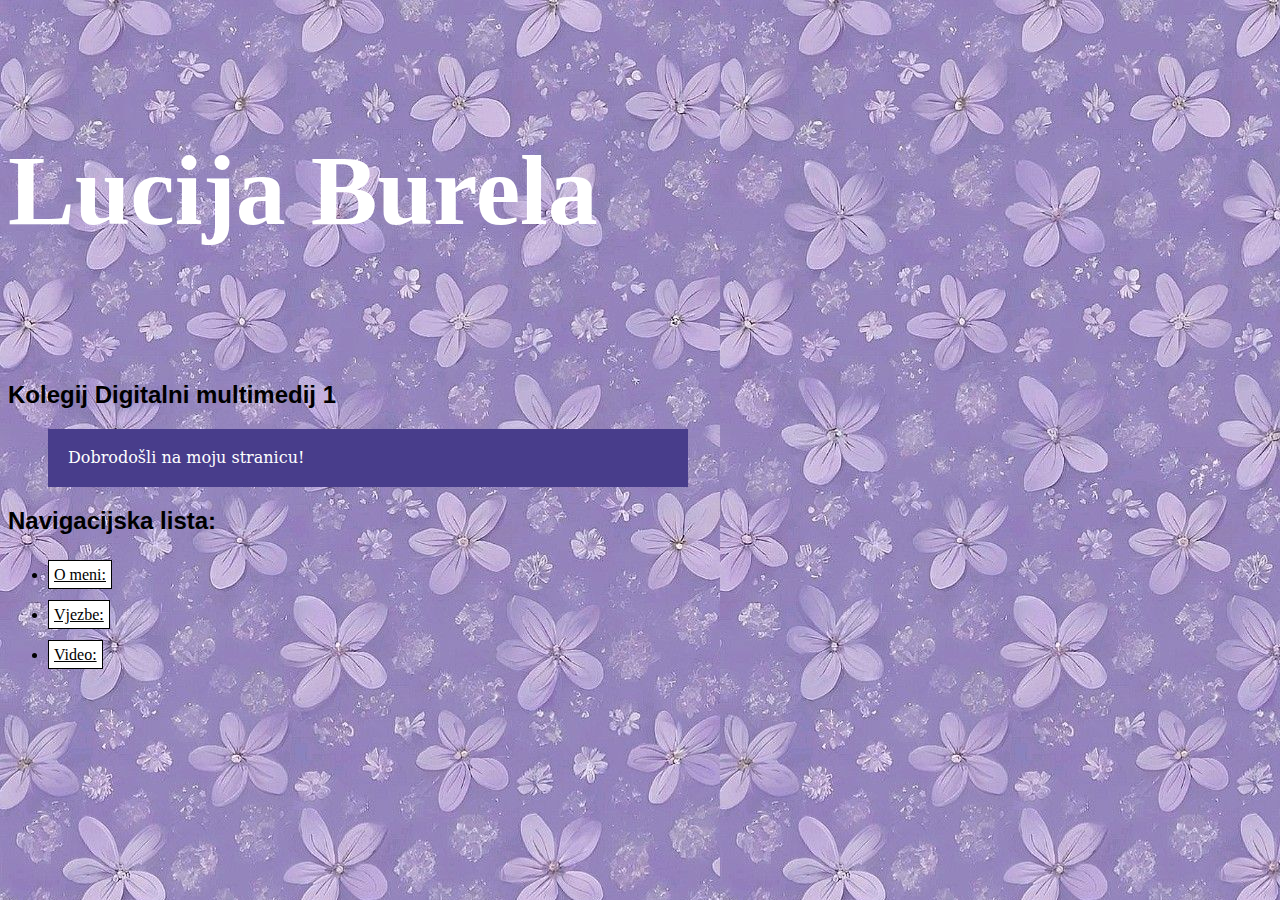
<file: index.html>
<!doctype html>
<html>
<head>
<meta charset="utf-8">
<title>moj html dokument</title>
	<link rel="stylesheet" href="stil.css"/>
</head>
<body class="pozadina">
	<h4>Lucija Burela</h4>
	<h2>Kolegij Digitalni multimedij 1</h2>
	<ul> <p class="paragraf_2"> Dobrodošli na moju stranicu! </p> </ul>
	
	
	
	<h2>Navigacijska lista:</h2>
	<nav>
	     <ul>
			 <li><a href="O_meni.html">O meni:</a></li>
			 <li><a href="vjezbe.html">Vjezbe:</a></li>
			 <li><a href="video.html">Video:</a></li>
		</ul>	
	</nav>
	
</body>
</html>
</file>
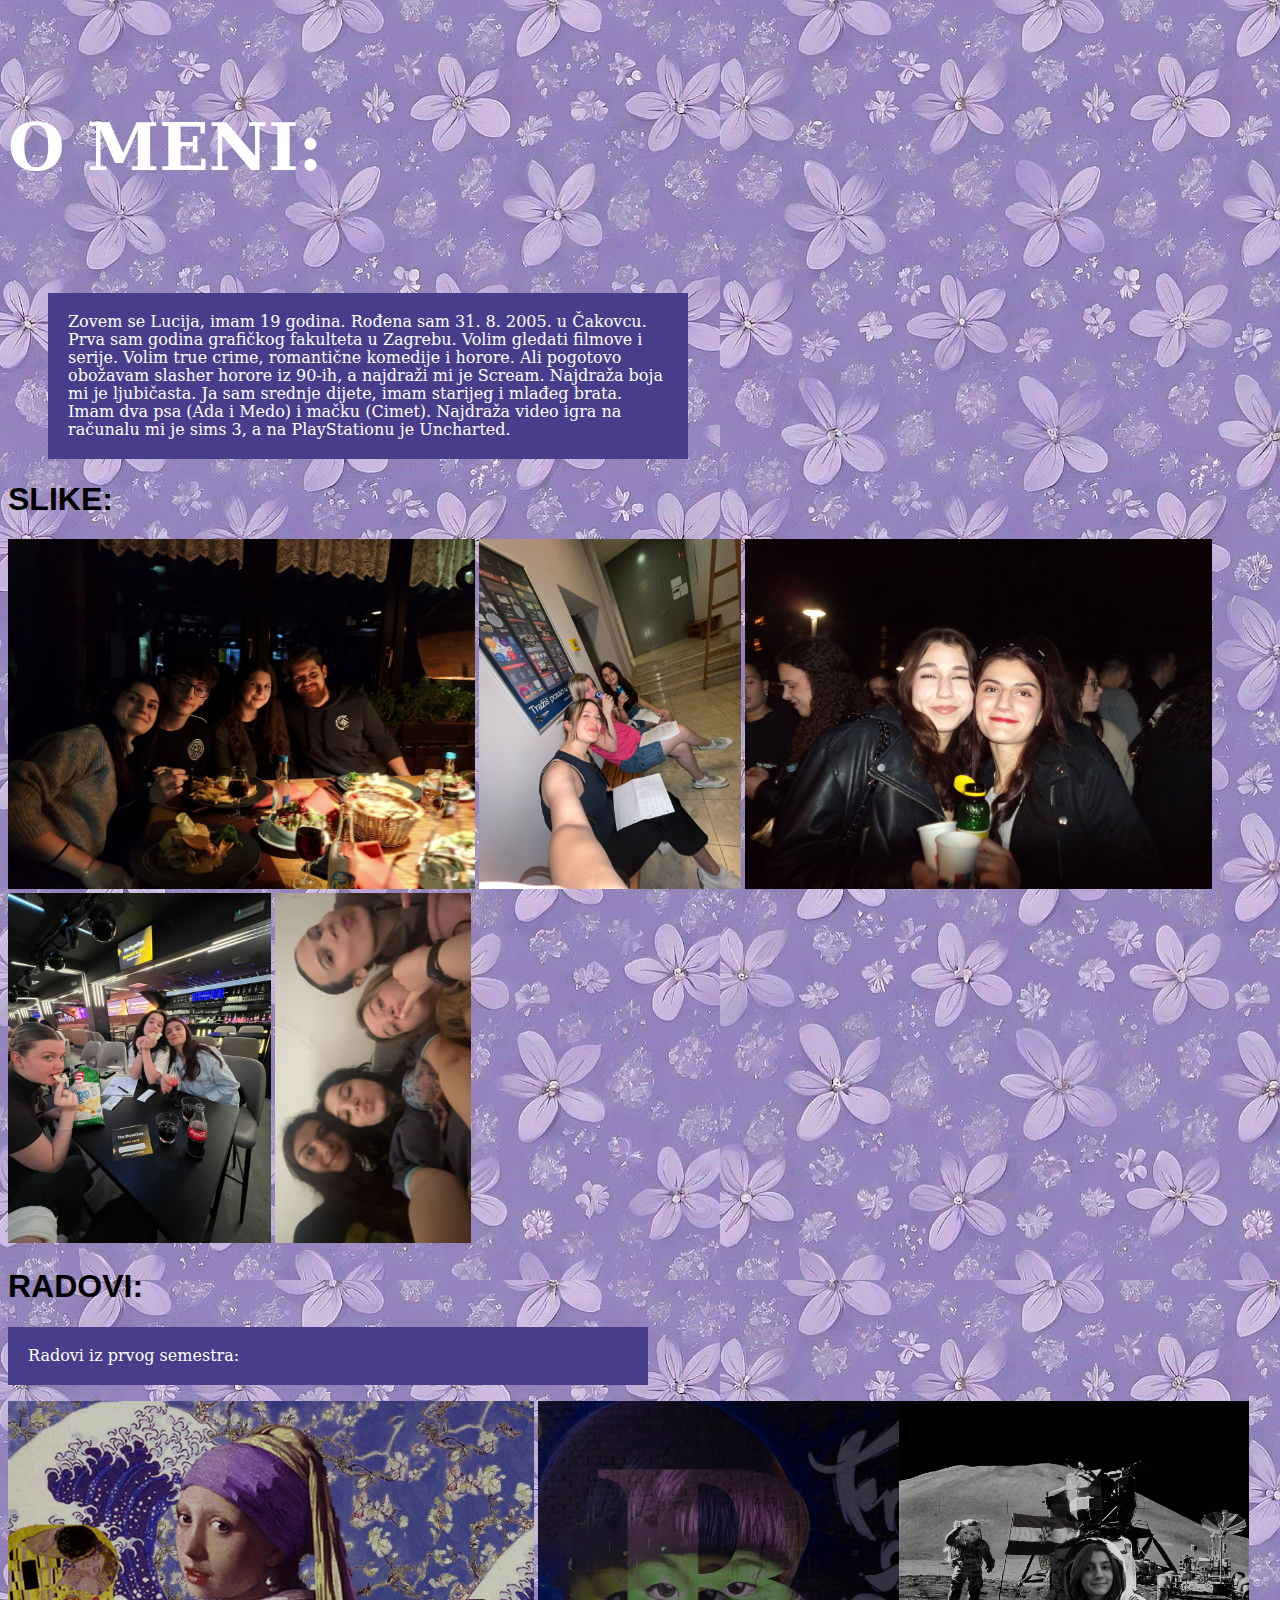
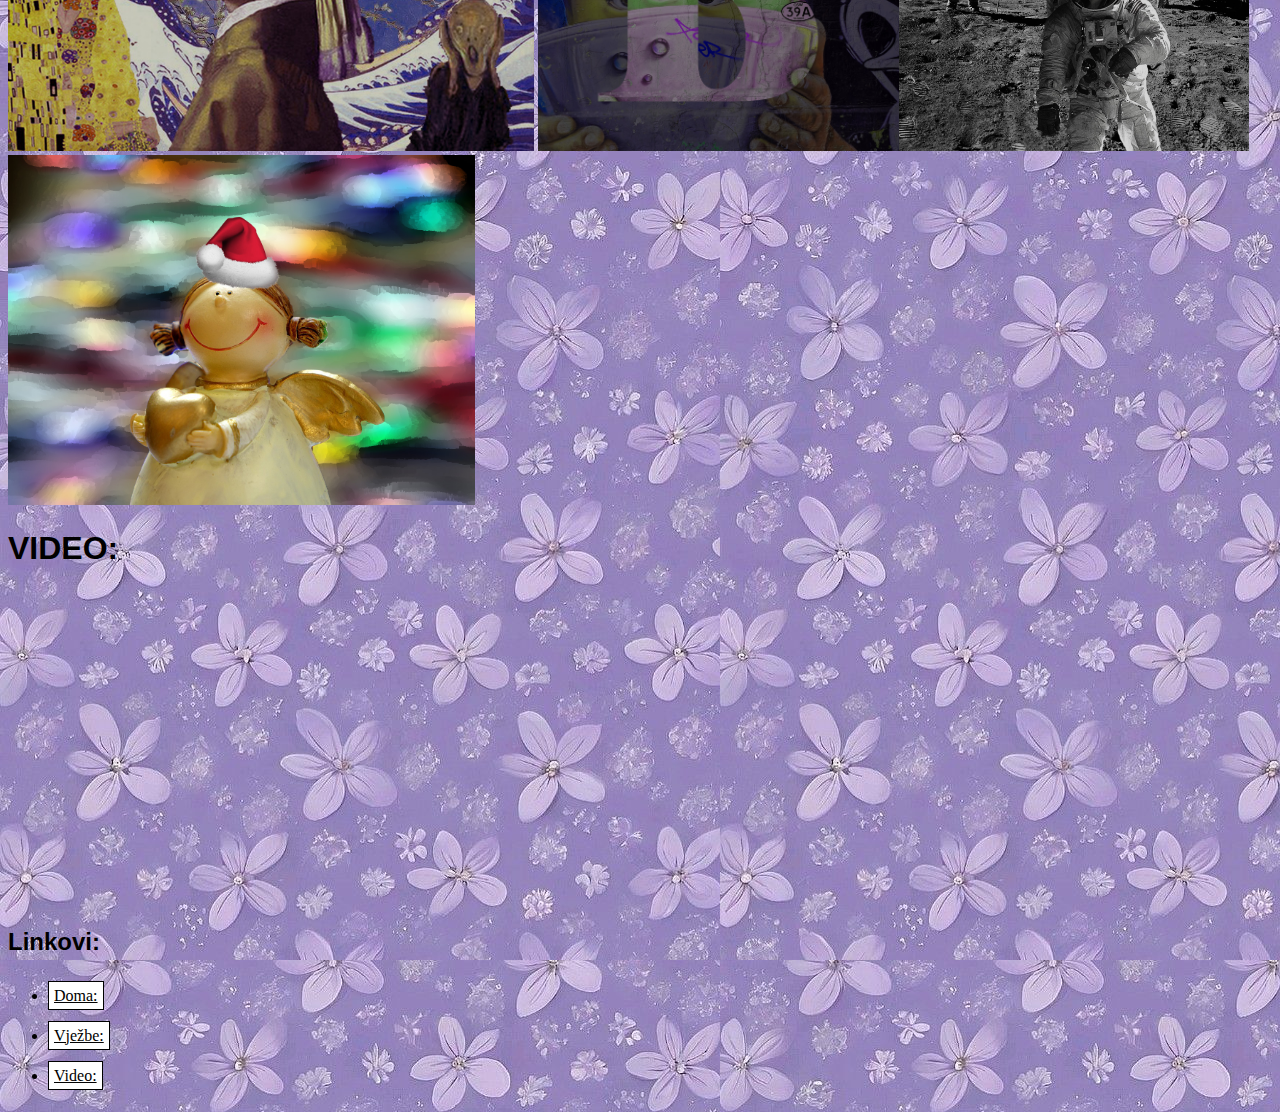
<file: O_meni.html>
<!doctype html>
<html>
<head>
<meta charset="utf-8">
<title>O meni:</title>
	<link rel="stylesheet" href="stil.css"/>
</head>

<body class="pozadina">
	<h5>O MENI:</h5>
<ul><p class="paragraf_2"> Zovem se Lucija, imam 19 godina. Rođena sam 31. 8. 2005. u Čakovcu. Prva sam godina grafičkog fakulteta u Zagrebu. Volim gledati filmove i serije. Volim true crime, romantične komedije i horore. Ali pogotovo obožavam slasher horore iz 90-ih, a najdraži mi je Scream. Najdraža boja mi je ljubičasta. Ja sam srednje dijete, imam starijeg i mlađeg brata. Imam dva psa (Ada i Medo) i mačku (Cimet). Najdraža video igra na računalu mi je sims 3, a na PlayStationu je Uncharted. </p> </ul>
	
<h1>SLIKE:</h1>
	
	<img src="Slike/IMG-20250302-WA0177.jpg"/> 
	<img src="Slike/IMG-20250613-WA0009.jpg"/>
	<img src="Slike/IMG-20250524-WA0004.jpg"/>
	<img src="Slike/IMG-20250526-WA0021.jpg"/>
	<img src="Slike/IMG-20250507-WA0029.jpg"/>
	<h1>RADOVI:</h1>
	<p>Radovi iz prvog semestra:</p>
	<img src="Slike/07-zadatak-Burela-Lucija.jpg"/>
<img src="Slike/Glitch_effekt.jpg"/><img src="Slike/10-zadatak-Burela-Lucija.jpg"/>
<img src="Slike/anđeo.jpg"/>
<h1>VIDEO:</h1>
	
<html>
<body>
	
<iframe width="560" height="315" src="https://www.youtube.com/embed/i9QiXLp4cak?si=3BY4_3PmDEwzr9JG" title="YouTube video player" frameborder="0" allow="accelerometer; autoplay; clipboard-write; encrypted-media; gyroscope; picture-in-picture; web-share" referrerpolicy="strict-origin-when-cross-origin" allowfullscreen></iframe>
	
	<h2>Linkovi:</h2>
	
<nav>
	<ul class="nav-list">
	  <li><a href="index.html">Doma:</a>
	  </li> <li><a href="vjezbe.html">Vježbe:</a></li>
	  <li><a href="video.html">Video:</a></li>
	</ul>
</nav>	

</body>
</html>

	
</body>
</html>
</file>
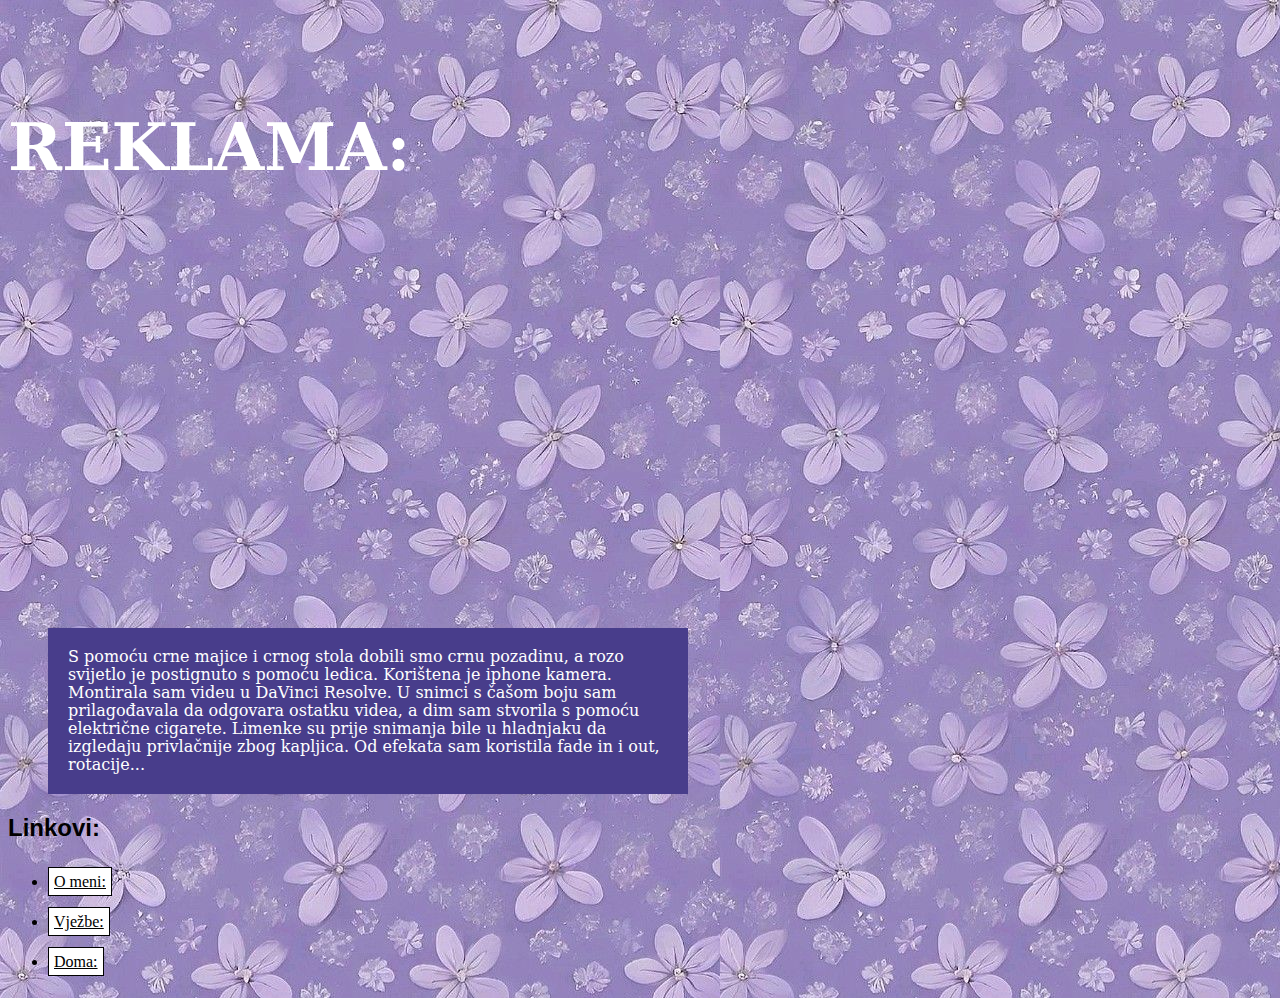
<file: video.html>
<!doctype html>
<html>
<head>
<meta charset="utf-8">
<title>Video</title>
	<link rel="stylesheet" href="stil.css"/>
</head>
<body class="pozadina">
	<h5>REKLAMA:</h5>
	
  <iframe width="560" height="315" src="https://www.youtube.com/embed/FyJaFK2sRY4?si=5qQzJYxSiL2sfK30" title="YouTube video player" frameborder="0" allow="accelerometer; autoplay; clipboard-write; encrypted-media; gyroscope; picture-in-picture; web-share" referrerpolicy="strict-origin-when-cross-origin" allowfullscreen></iframe>
 
    
	<ul>
	  <p class="paragraf_2"> S pomoću crne majice i crnog stola dobili smo crnu pozadinu, a rozo svijetlo je postignuto s pomoću ledica. Korištena je iphone kamera. Montirala sam videu u DaVinci Resolve. U snimci s čašom boju sam prilagođavala da odgovara ostatku videa, a dim sam stvorila s pomoću električne cigarete. Limenke su prije snimanja bile u hladnjaku da izgledaju privlačnije zbog kapljica. Od efekata sam koristila fade in i out, rotacije...</p> </ul>
	
	
	<h2>Linkovi:</h2>
	
<nav>
	<ul class="nav-list">
	  <li><a href="O_meni.html">O meni:</a>
	  </li> <li><a href="vjezbe.html">Vježbe:</a></li>
	  <li><a href="index.html">Doma:</a></li>
	</ul>
</nav>	

</body>
</html>
</file>
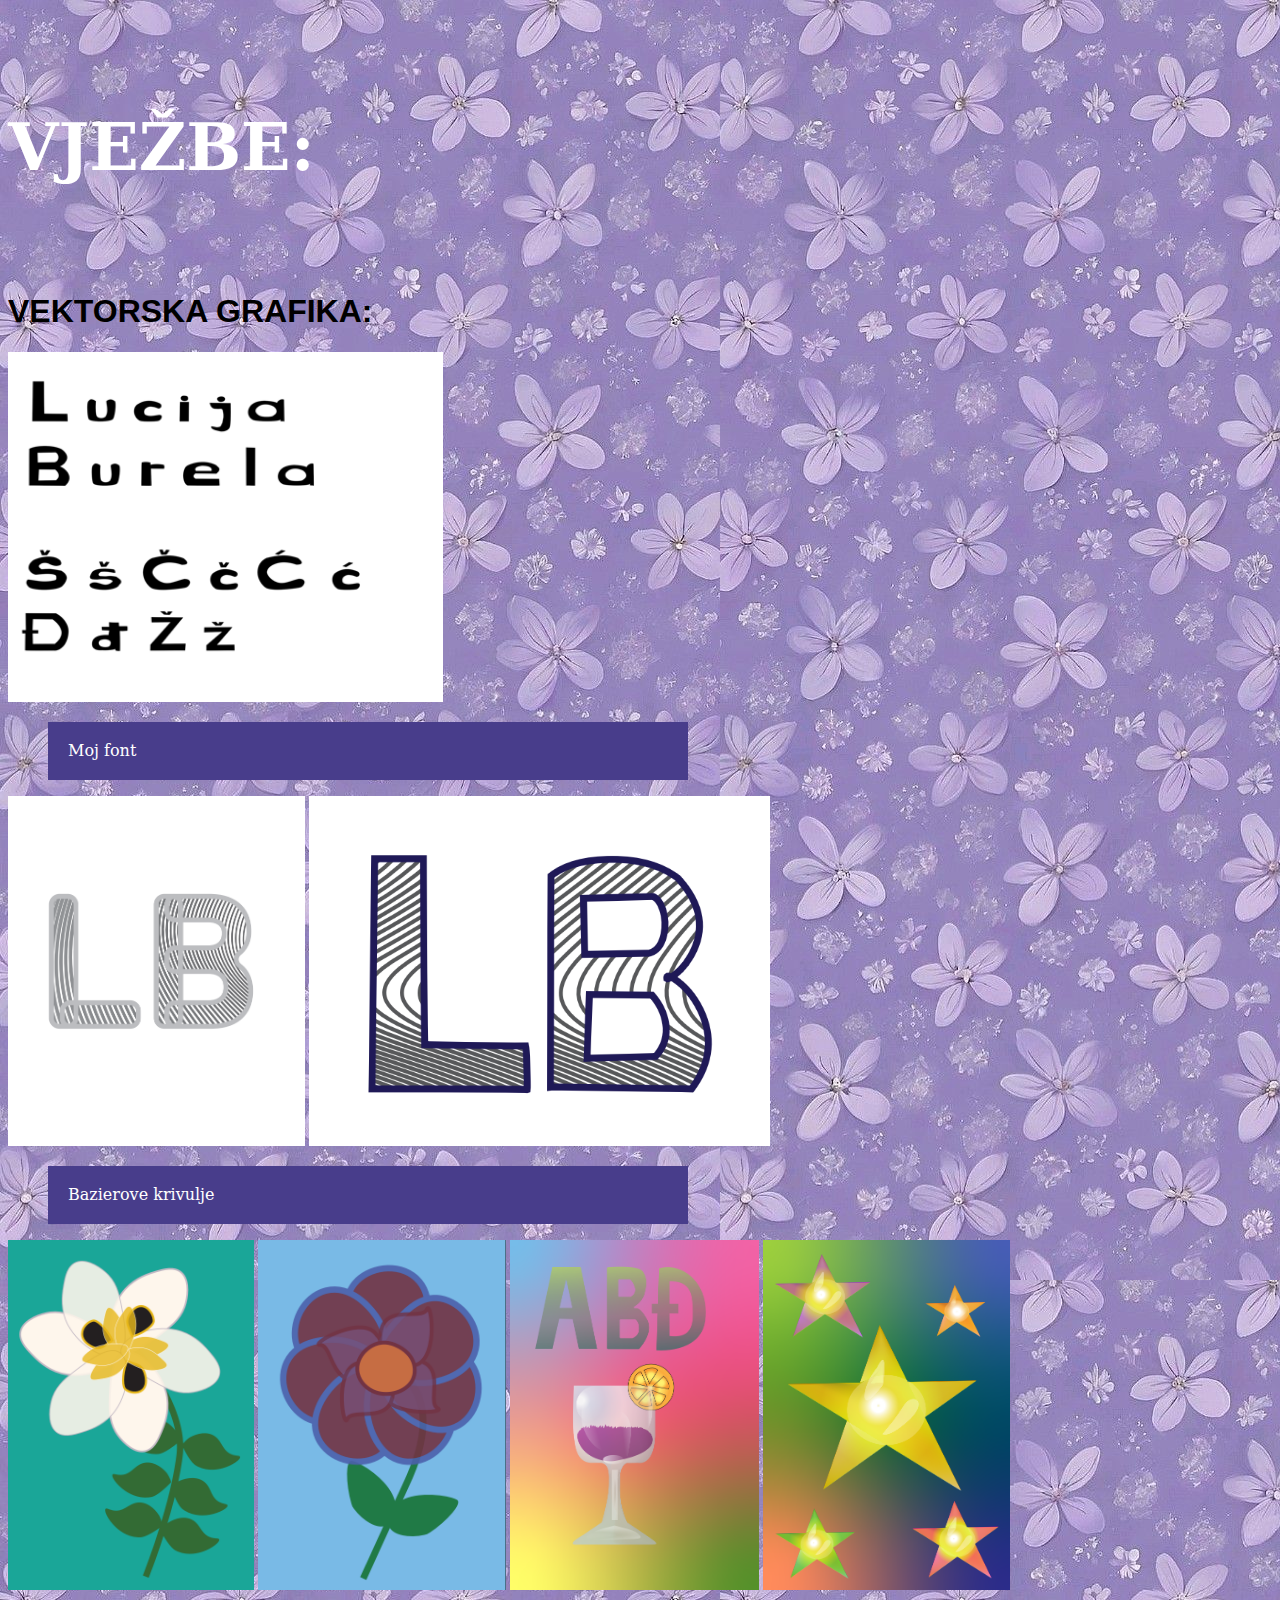
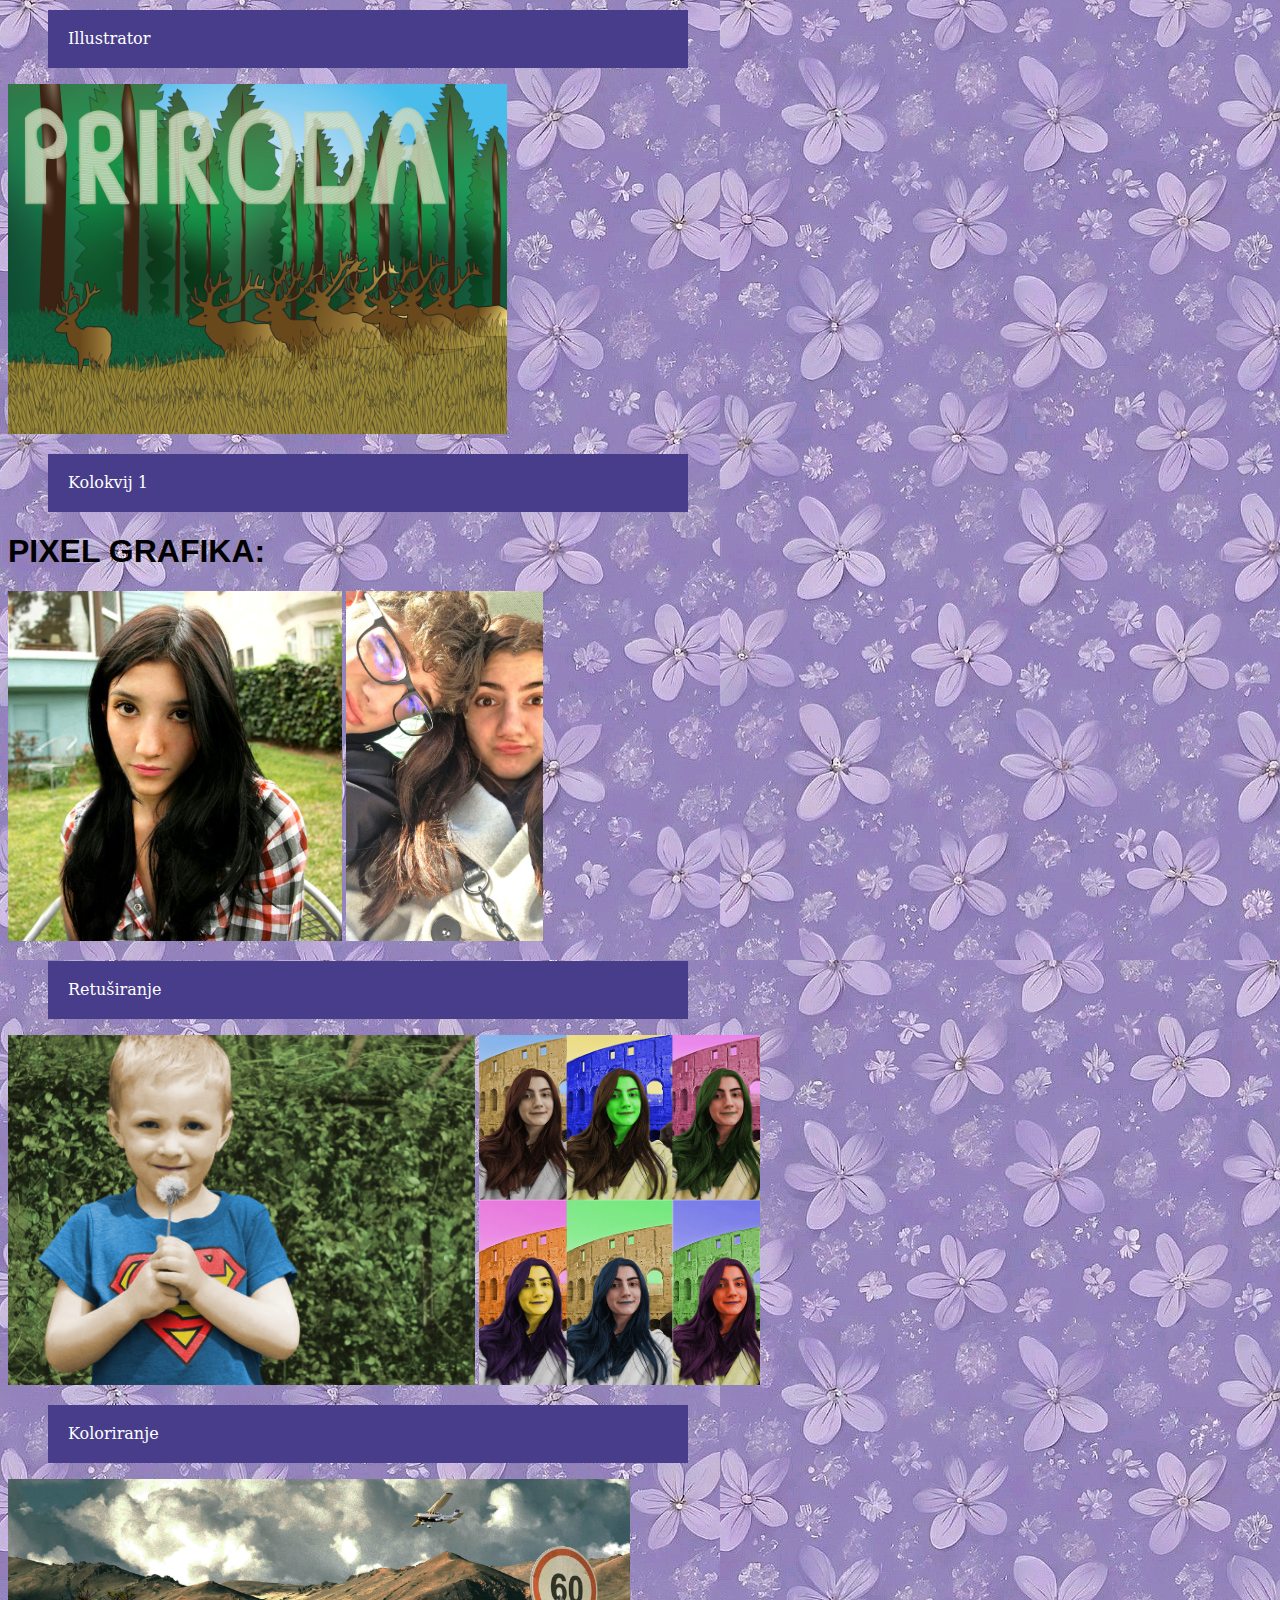
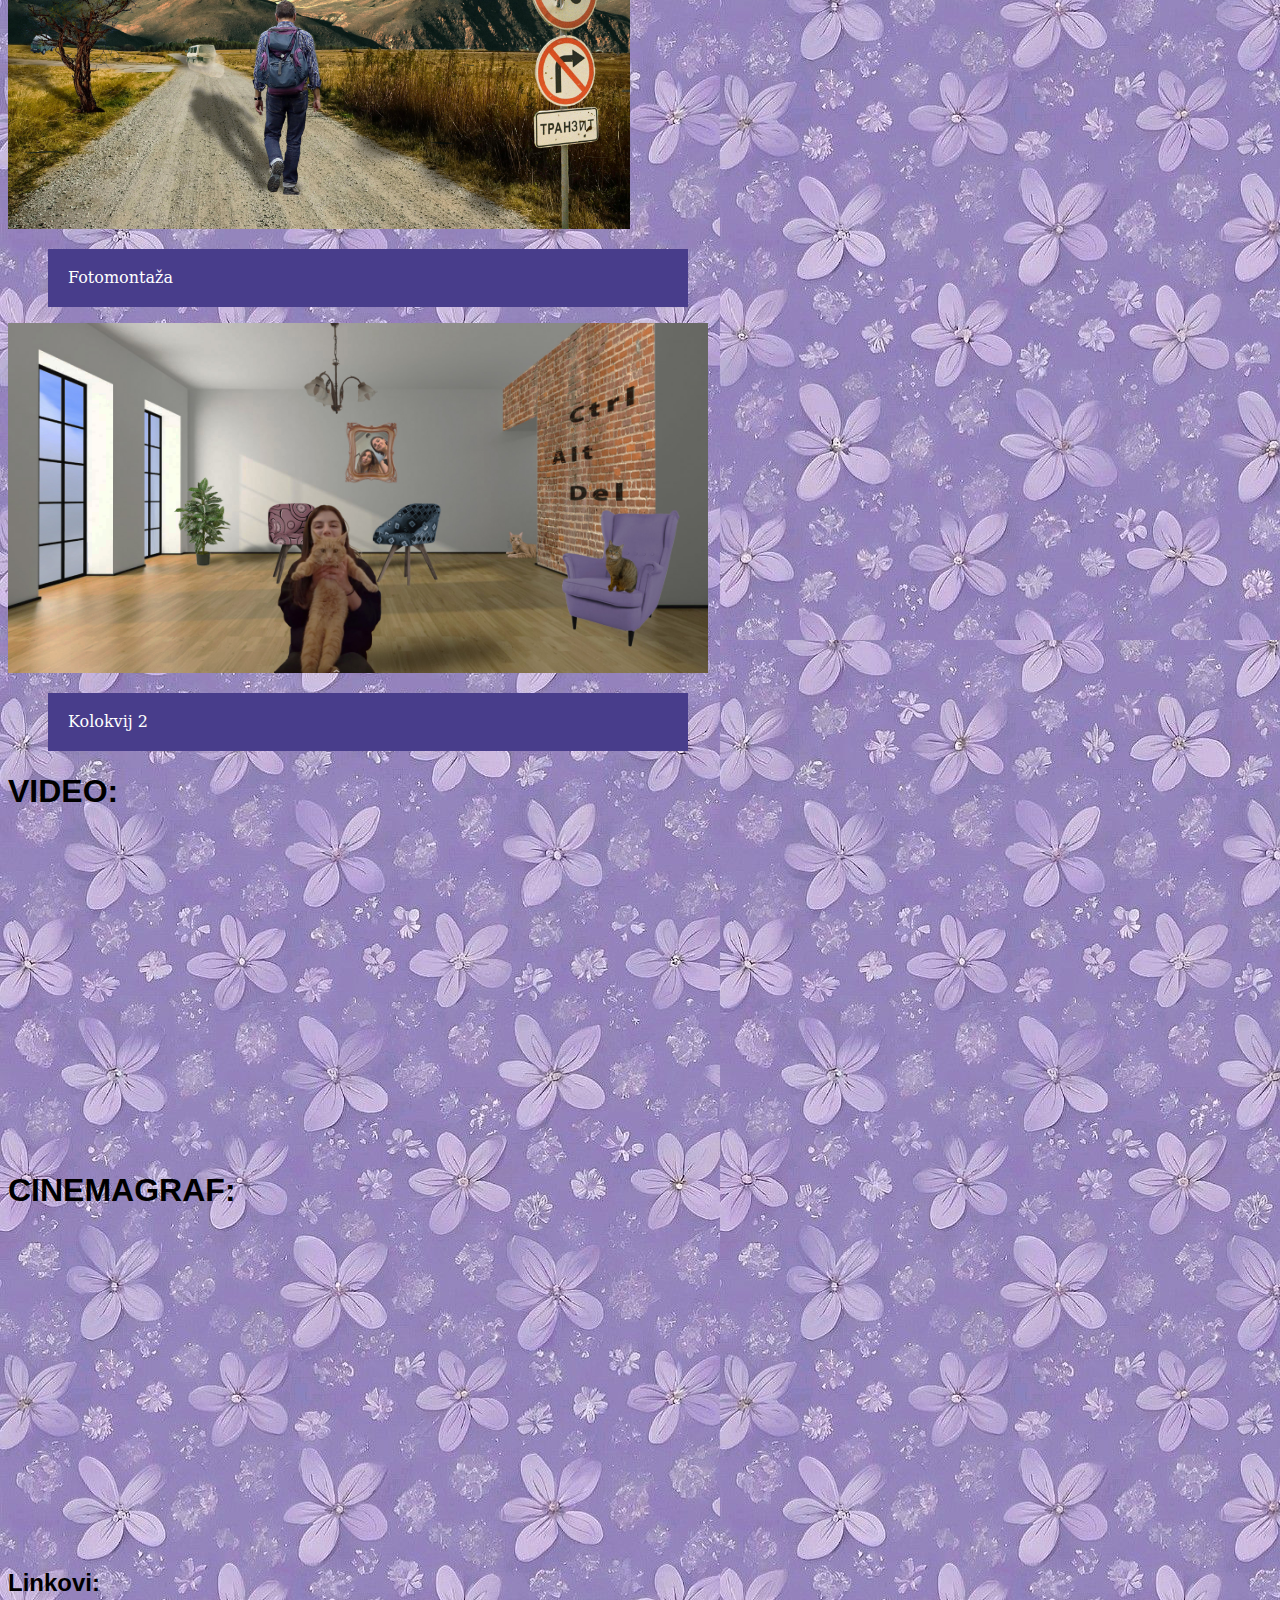
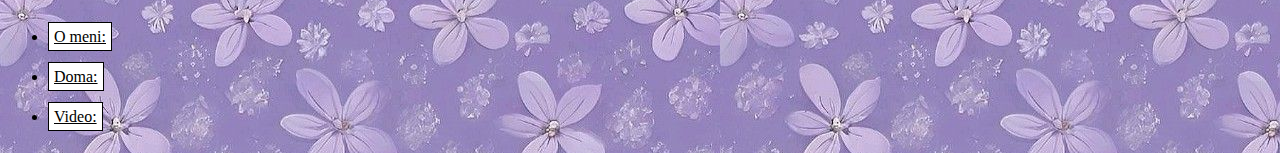
<file: vjezbe.html>
<!doctype html>
<html>
<head>
<meta charset="utf-8">
<title>Vjezbe</title>
	<link rel="stylesheet" href="stil.css"/>
</head>
<body class="pozadina">
	 
	<h5>VJEŽBE:</h5>
		
<h1>VEKTORSKA GRAFIKA:</h1>
	
	<img src="Dokumenti/Screenshot 2025-06-17 193708.png"/>
	<ul> <p class="paragraf_2"> Moj font </p> </ul>
	<img src="Slike/Screenshot 2025-06-17 143311.png"/> 
	<img src="Slike/Screenshot 2025-06-17 143408.png"/> 
	<ul> <p class="paragraf_2"> Bazierove krivulje </p> </ul>
    <img src="Slike/Screenshot 2025-06-17 143508.png"/> 
	<img src="Slike/Screenshot 2025-06-17 143534.png"/>
	<img src="Slike/Screenshot 2025-06-17 143609.png"/>
	<img src="Slike/Screenshot 2025-06-17 143636.png"/>
	<ul> <p class="paragraf_2"> Illustrator </p> </ul>
	<img src="Dokumenti/Screenshot 2025-06-17 193511.png"/>
	<ul> <p class="paragraf_2"> Kolokvij 1 </p> </ul>
	
	<h1>PIXEL GRAFIKA:</h1>
	
	<img src="Slike/BurelaLucija_original.jpg"/> 
	<img src="Slike/Burela_Lucija.jpg"/> 
<ul> <p class="paragraf_2"> Retuširanje </p> </ul>
    <img src="Slike/lucija_burela_vjezba6.jpg"/>
	<img src="Slike/lucija_burela_vjezba6_.jpg"/>
	<ul> <p class="paragraf_2"> Koloriranje </p> </ul>
<img src="Slike/lucija_burela_vjezba7.jpg"/>
	<ul> <p class="paragraf_2"> Fotomontaža </p> </ul>
<img src="Slike/lucija_burela_projektni_zadatak2.jpg"/> 
	<ul> <p class="paragraf_2"> Kolokvij 2 </p> </ul>
<h1>VIDEO:</h1>
<iframe width="560" height="315" src="https://www.youtube.com/embed/O6OTzm48_Eg?si=Q5yeEvaKjmSx4Mwe" title="YouTube video player" frameborder="0" allow="accelerometer; autoplay; clipboard-write; encrypted-media; gyroscope; picture-in-picture; web-share" referrerpolicy="strict-origin-when-cross-origin" allowfullscreen></iframe>
<h1>CINEMAGRAF:</h1>
	<iframe width="560" height="315" src="https://www.youtube.com/embed/pAQTEJnY1-0?si=bNdmbs1uiB60O4SZ" title="YouTube video player" frameborder="0" allow="accelerometer; autoplay; clipboard-write; encrypted-media; gyroscope; picture-in-picture; web-share" referrerpolicy="strict-origin-when-cross-origin" allowfullscreen></iframe>
<h2>Linkovi:</h2>
	
<nav>
	<ul class="nav-list">
	  <li><a href="O_meni.html"> O meni:</a></li> 
	  <li><a href="index.html">Doma:</a></li>
	  <li><a href="video.html">Video:</a></li>
	</ul>
</nav>	
 
	  
	  

</body>
	  
</html>
</file>
<file: stil.css>
@charset "utf-8";
/* CSS Document */
p {
	color: white;
	font-family: Constantia, "Lucida Bright", "DejaVu Serif", Georgia, "serif"; 
	font-size: 16px;
	line-height: 18px;
	width: 600px;
	background-color: darkslateblue;
	padding: 20px;
}
.paragraf_2 {color:white; background-color:darkslateblue}
.novi_blok{
	background-color: rgba(255, 255, 255, 0.9);
	padding: 20px;
	margin: 20px;
	width:50%;
}
h1, h2 {
	font-family: Gotham, "Helvetica Neue", Helvetica, Arial, "sans-serif";
    color:black;
}

h4 {
font-family:ProbaLucijaBurela;
	font-family;
	font-size: 100px;
		padding:30
		   px;
		color:#FFFFFF
}

h5 {
font-family: Constantia, "Lucida Bright", "DejaVu Serif", Georgia, "serif";
	font-family;
	font-size:65px;
	   padding:10
		   px;
	color: white

}
span {color: rgb(255, 0, 255);}
.pozadina{
	background-image: url("Dokumenti/download (1).jpg");
    background-color: mediumpurple;
}
.drugapozadina {
	background-color: darkgreen;
}
a:link {
	color:black;
	background-color: white;
	padding: 5px;
	line-height: 40px;
	border:1px solid #000000;
}
a:hover {
	background-color: darkgray;
}
img {
	height: 350px;
}
</file>
